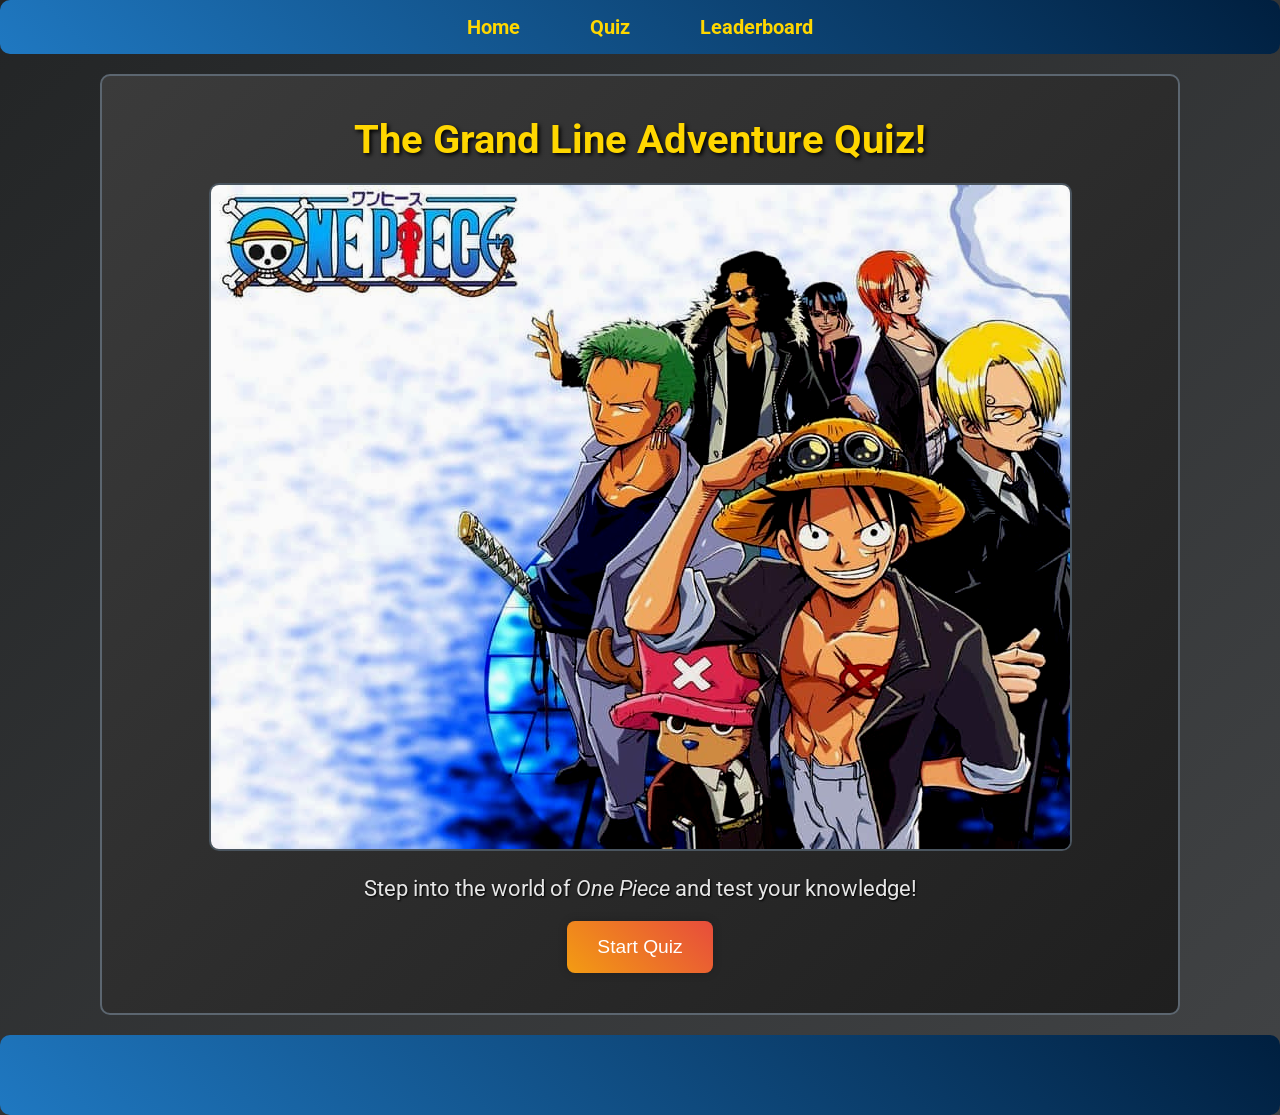
<file: index.html>
<!DOCTYPE html>
<html lang="en">

<head>
    <meta charset="UTF-8">
    <meta name="viewport" content="width=device-width, initial-scale=1.0">
    <title>My Website</title>

    <!-- External CSS -->
    <link rel="stylesheet" href="css/main.css">

    <!-- Link JavaScript File -->
    <script src="js/main.js" defer></script>

</head>

<body>

    <!-- Header -->
    <header>
        <!-- Navigation Bar -->
        <nav class="navbar">
            <ul class="nav-list">
                <li><a href="#" class="nav-link">Home</a></li>
                <li><a href="#" class="nav-link">Quiz</a></li>
                <li><a href="#" class="nav-link">Leaderboard</a></li>
            </ul>
        </nav>

        <!-- Hero Section -->
        <section class="hero-section">
            <h1 class="hero-title">The Grand Line Adventure Quiz!</h1>
            <div class="hero-image-container">
                <img src="images/header-img.jpg" alt="One Piece Crew" class="hero-image">
            </div>
            <p class="hero-description">
                Step into the world of <em>One Piece</em> and test your knowledge! <br>
            </p>
            <button class="start-quiz-btn" onclick="startQuiz()">Start Quiz</button>
        </section>
    </header>

    <main>
        <section class="quiz-section" id="quiz-section" style="display: none;">
            <button class="close-quiz-btn" onclick="closeQuiz()">X</button>
            <h2>One Piece Quiz</h2>
            <div id="quiz-questions"></div>
            <div id="question-indicator"></div>
            <div id="wrong-indicator"></div>
            <button id="submit-quiz" onclick="submitQuiz()">Submit Answer</button>
        </section>
    </main>

    <!-- Footer -->
     <footer class="footer-section">
     </footer>

</body>

</html>
</file>
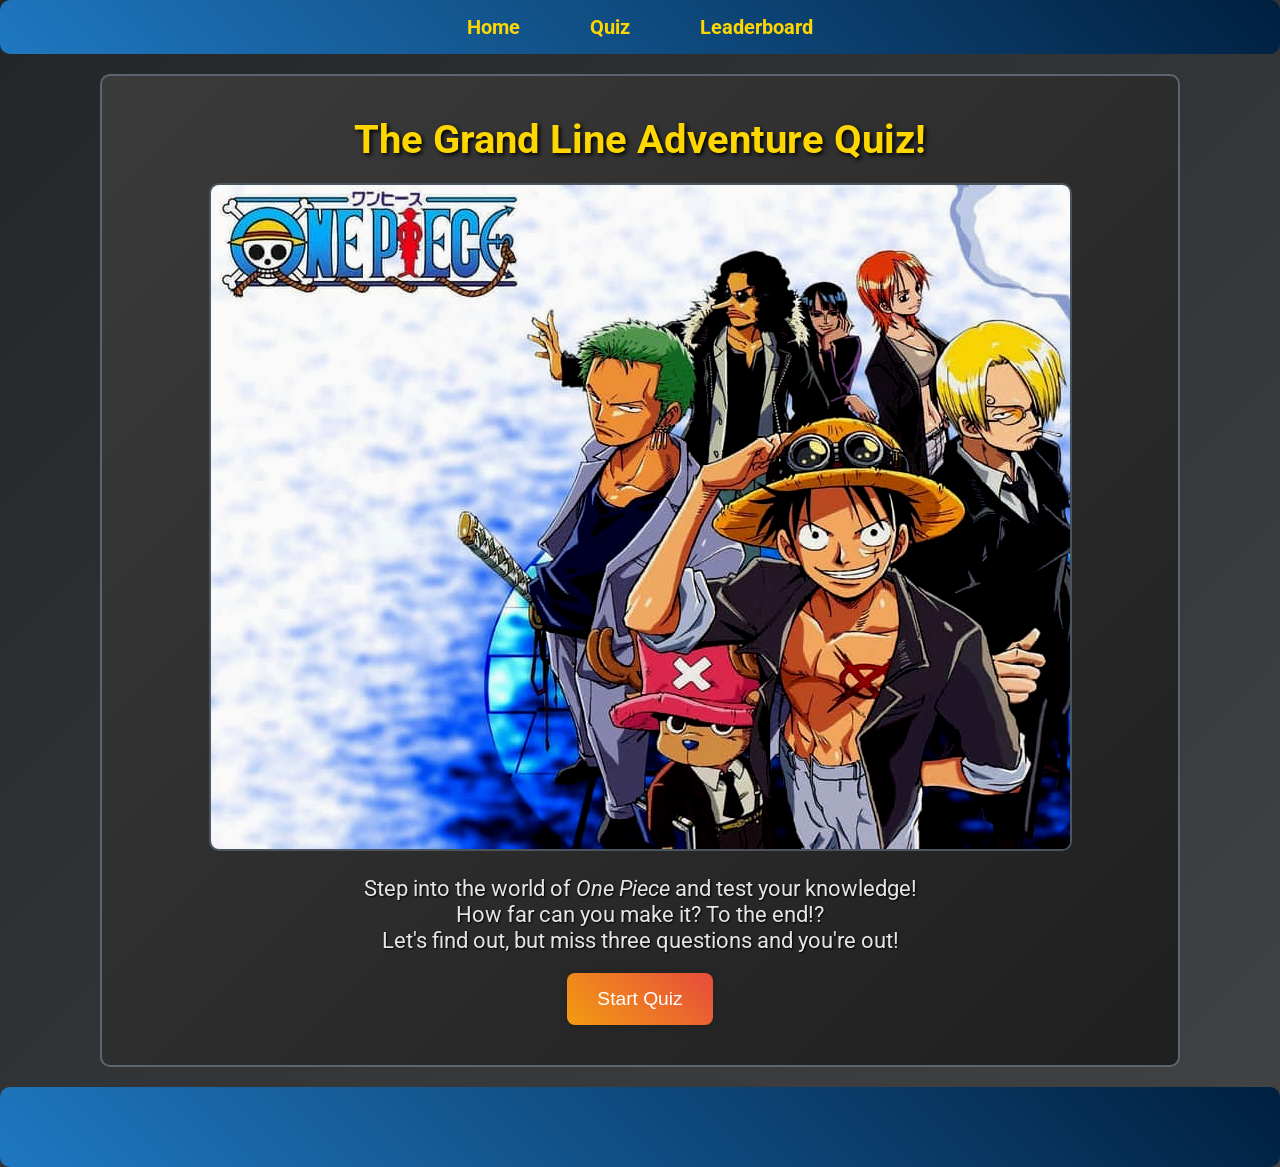
<file: basic_template.html>
<!DOCTYPE html>
<html lang="en">

<head>
    <meta charset="UTF-8">
    <meta name="viewport" content="width=device-width, initial-scale=1.0">
    <title>My Website</title>

    <!-- External CSS -->
    <link rel="stylesheet" href="css/main.css">

    <!-- Link JavaScript File -->
    <script src="js/main.js" defer></script>

</head>

<body>

    <!-- Header -->
    <header>
        <!-- Navigation Bar -->
        <nav class="navbar">
            <ul class="nav-list">
                <li><a href="#" class="nav-link">Home</a></li>
                <li><a href="#" class="nav-link">Quiz</a></li>
                <li><a href="#" class="nav-link">Leaderboard</a></li>
            </ul>
        </nav>

        <!-- Hero Section -->
        <section class="hero-section">
            <h1 class="hero-title">The Grand Line Adventure Quiz!</h1>
            <div class="hero-image-container">
                <img src="images/header-img.jpg" alt="One Piece Crew" class="hero-image">
            </div>
            <p class="hero-description">
                Step into the world of <em>One Piece</em> and test your knowledge! <br>
                How far can you make it? To the end!?<br>
                Let's find out, but miss three questions and you're out!
            </p>
            <button class="start-quiz-btn" onclick="startQuiz()">Start Quiz</button>
        </section>
    </header>

    <main>
        <section class="quiz-section" id="quiz-section" style="display: none;">
            <button class="close-quiz-btn" onclick="closeQuiz()">X</button>
            <h2>One Piece Quiz</h2>
            <div id="quiz-questions"></div>
            <div id="question-indicator"></div>
            <div id="wrong-indicator"></div>
            <button id="submit-quiz" onclick="submitQuiz()">Submit Answer</button>
        </section>
    </main>

    <!-- Footer -->
     <footer class="footer-section">
     </footer>

</body>

</html>
</file>
<file: css/main.css>
/* Import Google Font */
@import url('https://fonts.googleapis.com/css2?family=Roboto:wght@400;700&display=swap');

/* Body */
body {
    background: linear-gradient(135deg, #232526, #414345); /* Metallic gray gradient */
    color: #F0F0F0;
    font-family: 'Roboto', sans-serif;
    margin: 0;
    padding: 0;
    box-sizing: border-box;
}

/* Navigation Bar */
.navbar {
    background: linear-gradient(45deg, #1f78c1, #001f3f); /* Deep blue gradient */
    border-radius: 10px;
    display: flex;
    justify-content: center;
    align-items: center;
    padding: 15px;
}

.nav-list {
    display: flex;
    list-style: none;
    margin: 0;
    padding: 0;
}

.nav-list li {
    margin: 0 20px;
}

.nav-link {
    text-decoration: none;
    color: #FFD700; /* Gold color to match One Piece theme */
    font-size: 20px;
    font-weight: bold;
    padding: 10px 15px;
    border-radius: 5px;
    transition: background 0.3s, color 0.3s;
}

.nav-link:hover {
    background: #FFD700; /* Gold background on hover */
    color: #1f78c1; /* Deep blue text on hover */
}

/* Hero Section */
.hero-section {
    text-align: center;
    padding: 40px 20px;
    background: linear-gradient(135deg, #3b3b3b, #1f1f1f); /* Metallic black-gray */
    border-radius: 10px;
    border: 2px solid #5C6670;
    margin: 20px 100px;
    position: relative;
    overflow: hidden;
}

.hero-title {
    font-size: 2.5em;
    margin: 0;
    color: #FFD700; /* Gold for a standout title */
    text-shadow: 2px 2px 4px #000000;
}

.hero-image-container {
    margin: 20px 0;
}

.hero-image {
    max-width: 100%;
    height: auto;
    border-radius: 10px;
    border: 2px solid #5C6670;
    filter: brightness(0.9) contrast(1.2);
}

.hero-description {
    font-size: 1.4em;
    margin: 20px 0;
    color: #E5E5E5;
    text-shadow: 1px 1px 2px #000000;
}

/* Footer */
.footer-section {
    background: linear-gradient(45deg, #1f78c1, #001f3f); /* Blue gradient */
    border-radius: 10px;
    display: flex;
    justify-content: center;
    align-items: center;
    height: 80px;
    margin: auto;
    color: #FFD700;
}

/* Start Quiz Button */
.start-quiz-btn {
    padding: 15px 30px;
    font-size: 1.2em;
    cursor: pointer;
    background: linear-gradient(45deg, #f39c12, #e74c3c); /* Gradient from gold to red */
    color: white;
    border: none;
    border-radius: 8px;
    transition: background 0.3s;
    box-shadow: 0 0 10px rgba(0, 0, 0, 0.2);
}

.start-quiz-btn:hover {
    background: linear-gradient(45deg, #e67e22, #d35400); /* Darker gold-red for hover */
}

/* Quiz Section */
.quiz-section {
    padding: 20px;
    background: linear-gradient(135deg, #2c3e50, #34495e); /* Dark metallic gradient */
    margin: 20px auto;
    max-width: 600px;
    border-radius: 10px;
    border: 2px solid #5C6670;
    box-shadow: 0 0 15px rgba(0, 0, 0, 0.3);
    position: relative;
}

.quiz-section h2 {
    text-align: center;
    margin-bottom: 20px;
    color: #FFD700; /* Gold for headings */
}

.question {
    margin-bottom: 20px;
}

.question h3 {
    margin-bottom: 10px;
}

.question label {
    display: block;
    margin-bottom: 5px;
}

/* Submit Quiz Button */
#submit-quiz {
    display: block;
    margin: 20px auto;
    padding: 15px 30px;
    font-size: 1.2em;
    cursor: pointer;
    background: linear-gradient(45deg, #27ae60, #2ecc71); /* Gradient green for submit */
    color: white;
    border: none;
    border-radius: 8px;
    transition: background 0.3s;
    box-shadow: 0 0 10px rgba(0, 0, 0, 0.2);
}

#submit-quiz:hover {
    background: linear-gradient(45deg, #229954, #27ae60); /* Darker green on hover */
}

/* Close Quiz Button */
.close-quiz-btn {
    position: absolute;
    top: 10px;
    right: 10px;
    background: linear-gradient(45deg, #e74c3c, #c0392b); /* Red gradient for close */
    color: white;
    border: none;
    border-radius: 50%;
    width: 30px;
    height: 30px;
    font-size: 1.2em;
    cursor: pointer;
    transition: background 0.3s;
    box-shadow: 0 0 10px rgba(0, 0, 0, 0.2);
}

.close-quiz-btn:hover {
    background: linear-gradient(45deg, #c0392b, #a93226); /* Darker red on hover */
}
</file>
